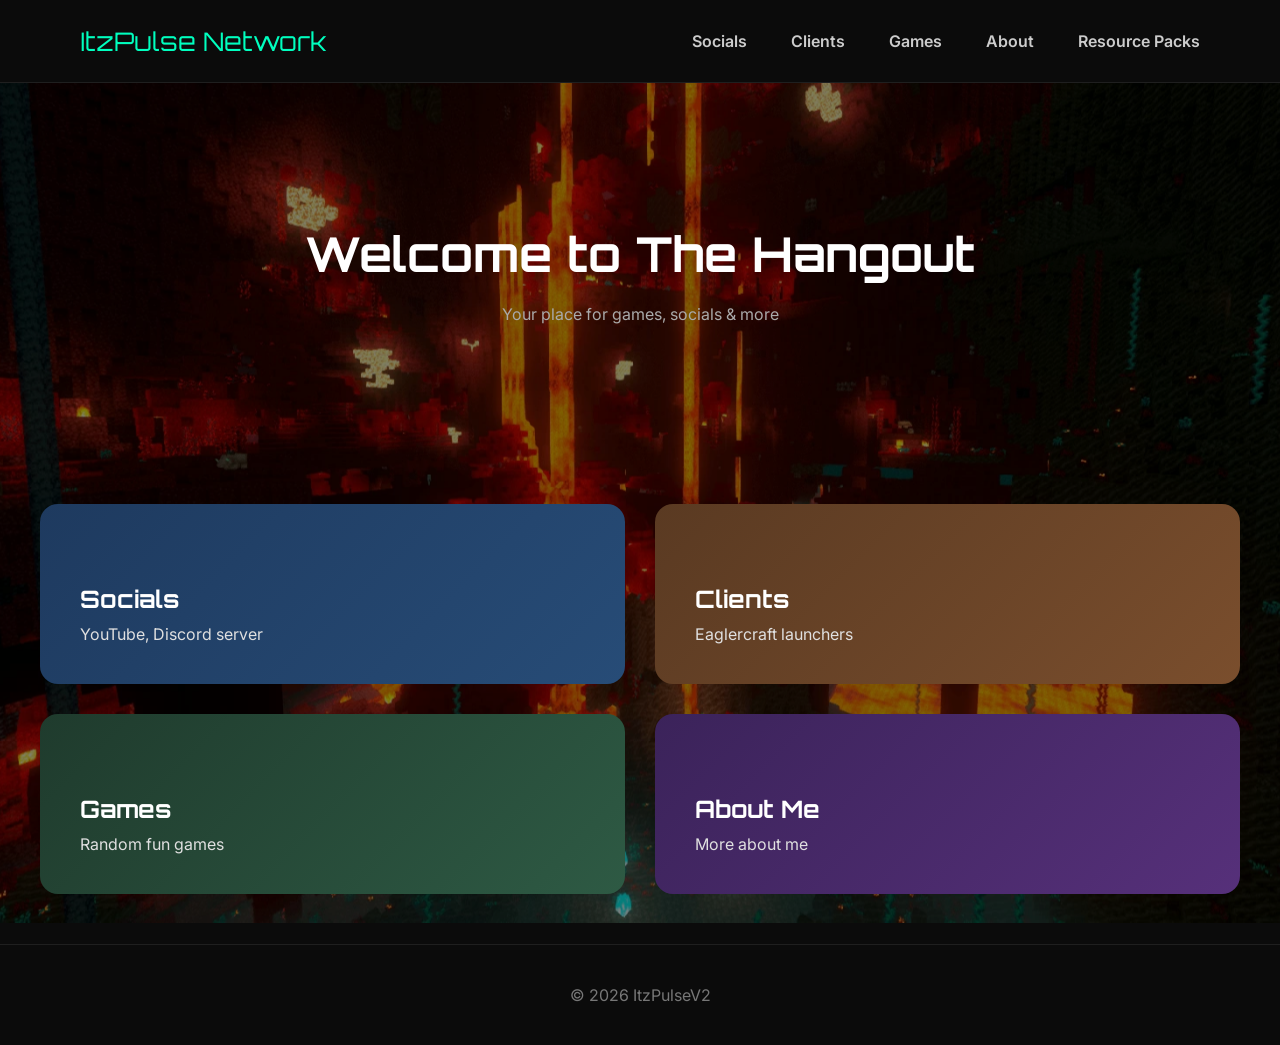
<file: index.html>
<!DOCTYPE html>
<html lang="en">
<head>
  <meta charset="UTF-8">
  <meta name="viewport" content="width=device-width, initial-scale=1.0">
  <title>ItzPulse Network</title>
  <link rel="stylesheet" href="styles.css">
  <link rel="shortcut icon" href="images/favicon.ico" type="image/x-icon"/>
  <link href="https://fonts.googleapis.com/css2?family=Inter:wght@400;600;700&family=Orbitron:wght@500&display=swap" rel="stylesheet">
  <script src="particles.js"></script>
</head>
<body>

  <!-- Navbar -->
  <header class="navbar">
    <div class="logo">ItzPulse Network</div>
    <nav>
      <a href="socials.html">Socials</a>
      <a href="clients.html">Clients</a>
      <a href="games.html">Games</a>
      <a href="about.html">About</a>
      <a href="resourcepacks.html">Resource Packs</a>
    </nav>
  </header>

  <!-- Hero -->
  <section class="hero">
    <h1>Welcome to The Hangout</h1>
    <p> Your place for games, socials & more</p>
  </section>

  <div class="index_bg">
    <!-- Cards -->
    <section id="sections" class="sections">
      <a href="socials.html" class="card card1">
        <h2>Socials</h2>
        <p>YouTube, Discord server</p>
      </a>

      <a href="clients.html" class="card card2">
        <h2>Clients</h2>
        <p>Eaglercraft launchers</p>
      </a>

      <a href="games.html" class="card card3">
        <h2>Games</h2>
        <p>Random fun games</p>
      </a>

      <a href="about.html" class="card card4">
        <h2>About Me</h2>
        <p>More about me</p>
      </a>
    </section>
  </div>

  <!-- Footer -->
  <footer class="footer">
    <p>© 2026 ItzPulseV2</p>
  </footer>

</body>
</html>
</file>
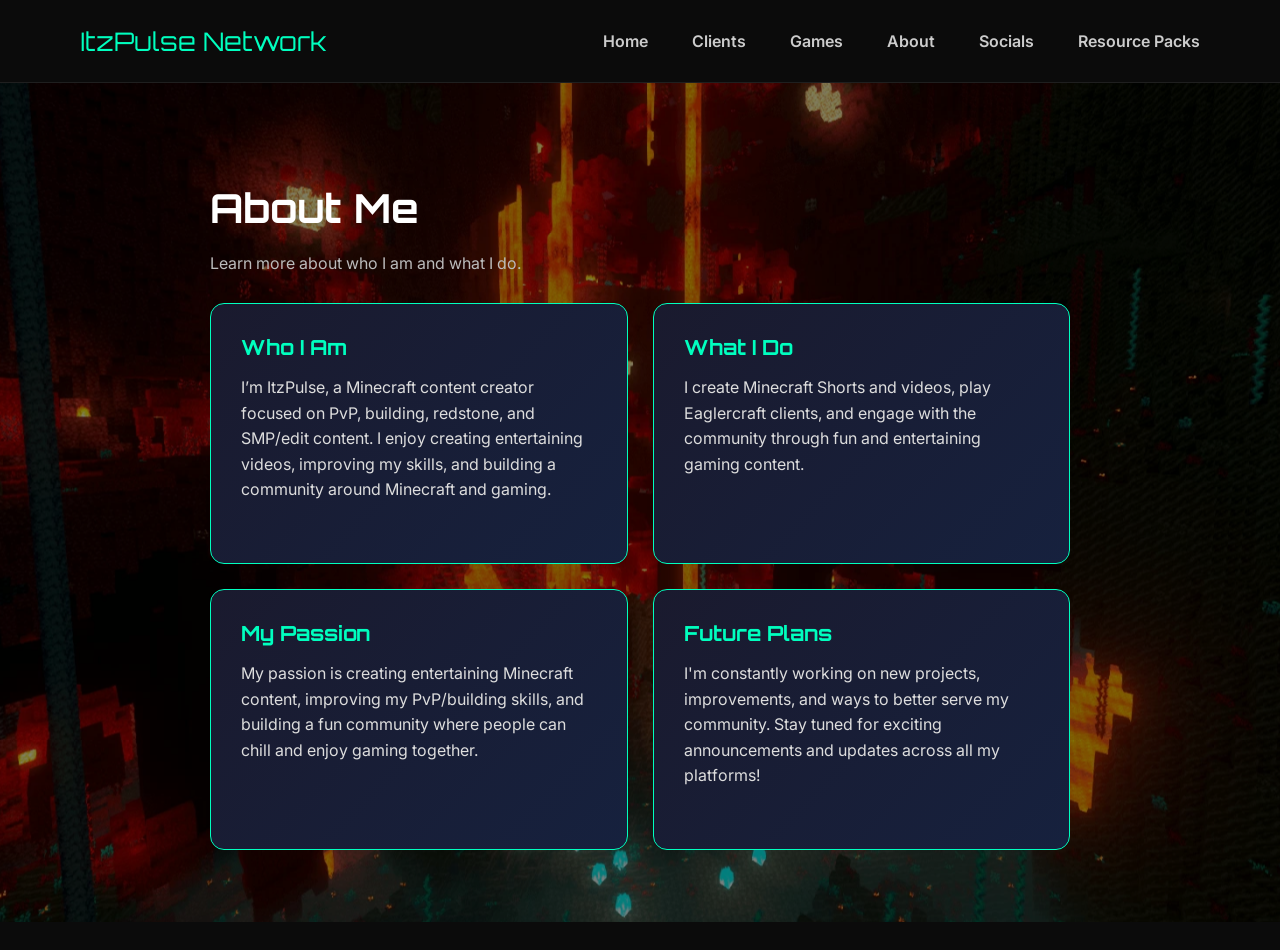
<file: about.html>
<!DOCTYPE html>
<html lang="en">
<head>
  <meta charset="UTF-8">
  <meta name="viewport" content="width=device-width, initial-scale=1.0">
  <link rel="shortcut icon" href="images/favicon.ico" type="image/x-icon"/>
  <title>About - ItzPulse</title>
  <link rel="stylesheet" href="styles.css">
  <script src="particles.js"></script>
</head>
<body>

  <header class="navbar">
    <div class="logo">ItzPulse Network</div>
    <nav class="nav-links">
      <a href="index.html">Home</a>
      <a href="clients.html">Clients</a>
      <a href="games.html">Games</a>
      <a href="about.html">About</a>
      <a href="socials.html">Socials</a>
      <a href="resourcepacks.html">Resource Packs</a>
    </nav>
  </header>

  <section class="page">
    <h1>About Me</h1>
    <p>Learn more about who I am and what I do.</p>

    <div class="about-container">
      
      <div class="about-section">
        <h2>Who I Am</h2>
        <p>I’m ItzPulse, a Minecraft content creator focused on PvP, building, redstone, and SMP/edit content. I enjoy creating entertaining videos, improving my skills, and building a community around Minecraft and gaming.</p>
      </div>

      <div class="about-section">
        <h2>What I Do</h2>
        <p>I create Minecraft Shorts and videos, play Eaglercraft clients, and engage with the community through fun and entertaining gaming content.</p>
      </div>

      <div class="about-section">
        <h2>My Passion</h2>
        <p>My passion is creating entertaining Minecraft content, improving my PvP/building skills, and building a fun community where people can chill and enjoy gaming together.</p>
      </div>

      <div class="about-section">
        <h2>Future Plans</h2>
        <p>I'm constantly working on new projects, improvements, and ways to better serve my community. Stay tuned for exciting announcements and updates across all my platforms!</p>
      </div>

    </div>
  </section>

</body>
</html>
</file>
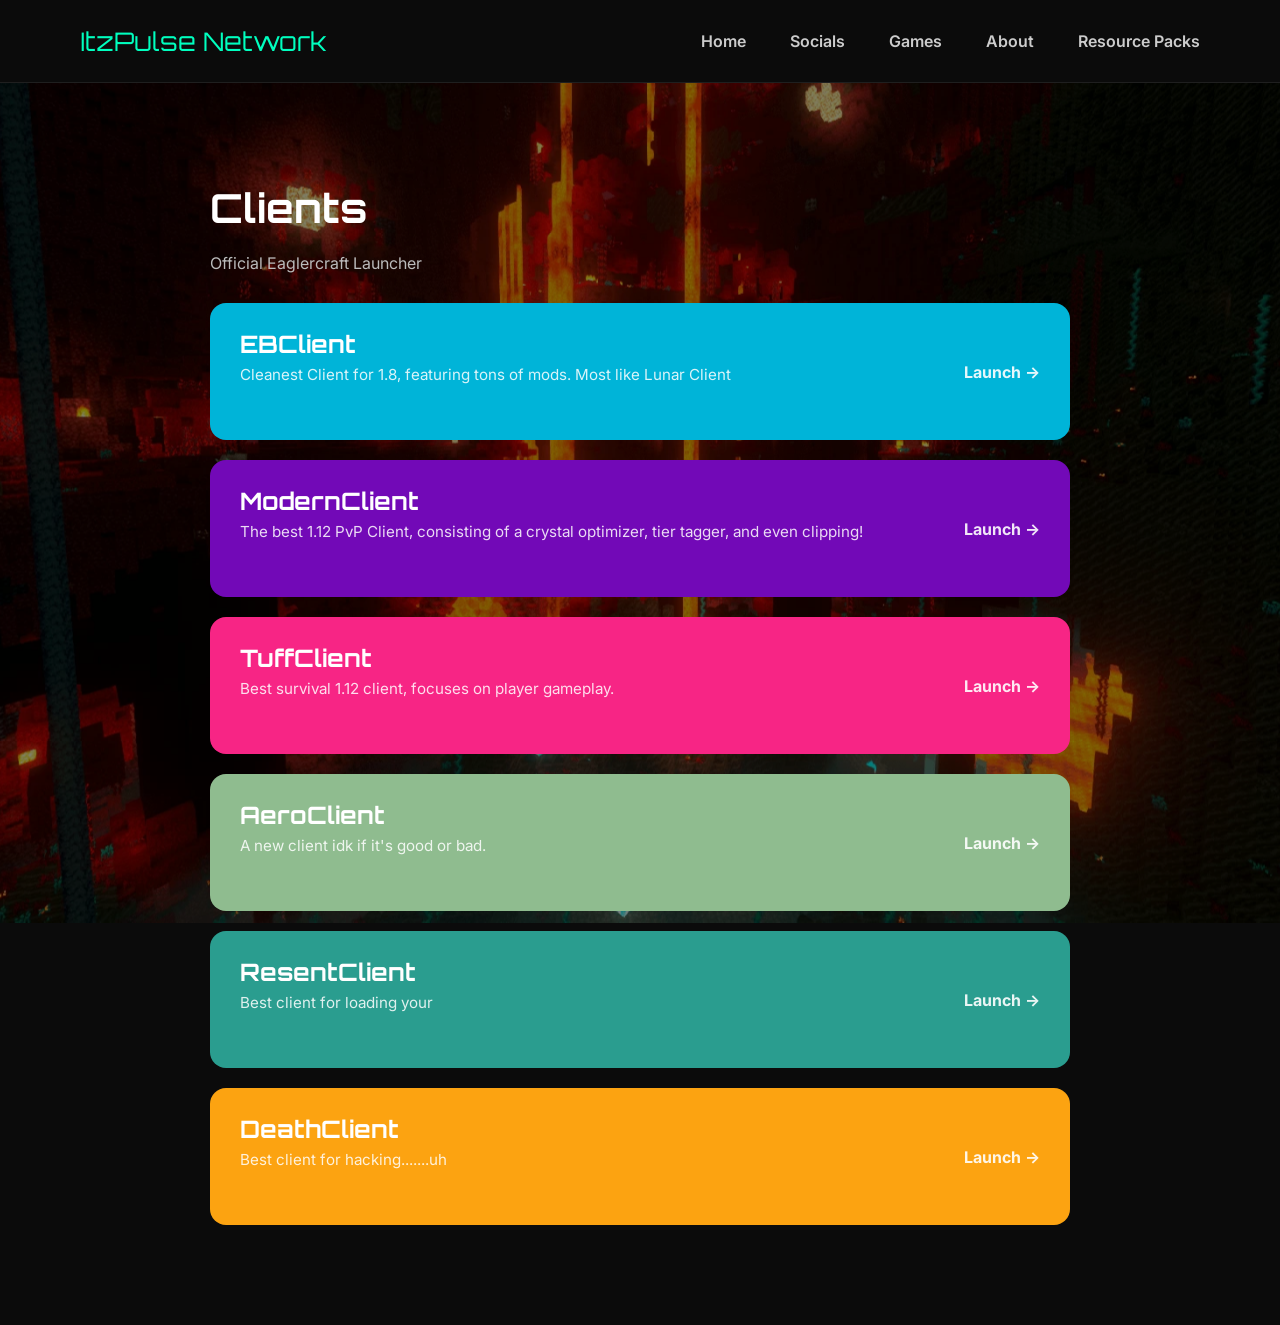
<file: clients.html>
<!DOCTYPE html>
<html lang="en">
<head>
  <meta charset="UTF-8">
  <meta name="viewport" content="width=device-width, initial-scale=1.0">
  <link rel="shortcut icon" href="images/favicon.ico" type="image/x-icon"/>
  <title>Clients - ItzPulse</title>
  <link rel="stylesheet" href="styles.css">
  <script src="particles.js"></script>
</head>
<body>

  <!-- Navbar -->
  <header class="navbar">
    <div class="logo">ItzPulse Network</div>
    <nav class="nav-links">
      <a href="index.html">Home</a>
      <a href="socials.html">Socials</a>
      <a href="games.html">Games</a>
      <a href="about.html">About</a>
      <a href="resourcepacks.html">Resource Packs</a>
    </nav>
  </header>

  <!-- Page -->
  <section class="page">
    <h1>Clients</h1>
    <p>Official Eaglercraft Launcher</p>

    <div class="client-list">

      <a class="client-card eb" href="https://itzpulsev2.github.io/ebclient/" target="_blank">
        <div>
          <h2>EBClient</h2>
          <p>Cleanest Client for 1.8, featuring tons of mods. Most like Lunar Client</p>
        </div>
        <span class="launch">Launch →</span>
      </a>

      <a class="client-card modern" href="https://itzpulsev2.github.io/modernclient" target="_blank">
        <div>
          <h2>ModernClient</h2>
          <p>The best 1.12 PvP Client, consisting of a crystal optimizer, tier tagger, and even clipping!</p>
        </div>
        <span class="launch">Launch →</span>
      </a>

      <a class="client-card tuff" href="https://itzpulsev2.github.io/Tuffclient" target="_blank">
        <div>
          <h2>TuffClient</h2>
          <p>Best survival 1.12 client, focuses on player gameplay.</p>
        </div>
        <span class="launch">Launch →</span>
      </a>

      <a class="client-card aero" href="https://itzpulsev2.github.io/AeroClient" target="_blank">
        <div>
          <h2>AeroClient</h2>
          <p>A new client idk if it's good or bad.</p>
        </div>
        <span class="launch">Launch →</span>
      </a>

      <a class="client-card resent" href="https://itzpulsev2.github.io/ResentClient" target="_blank">
        <div>
          <h2>ResentClient</h2>
          <p>Best client for loading your </p>
        </div>
        <span class="launch">Launch →</span>
      </a>
      <a class="client-card DeathClient" href="https://itzpulsev2.github.io/DeathClient" target="_blank">
        <div>
          <h2>DeathClient</h2>
          <p>Best client for hacking.......uh </p>
        </div>
        <span class="launch">Launch →</span>
      </a>

    </div>
  </section>

</body>
</html>
</file>
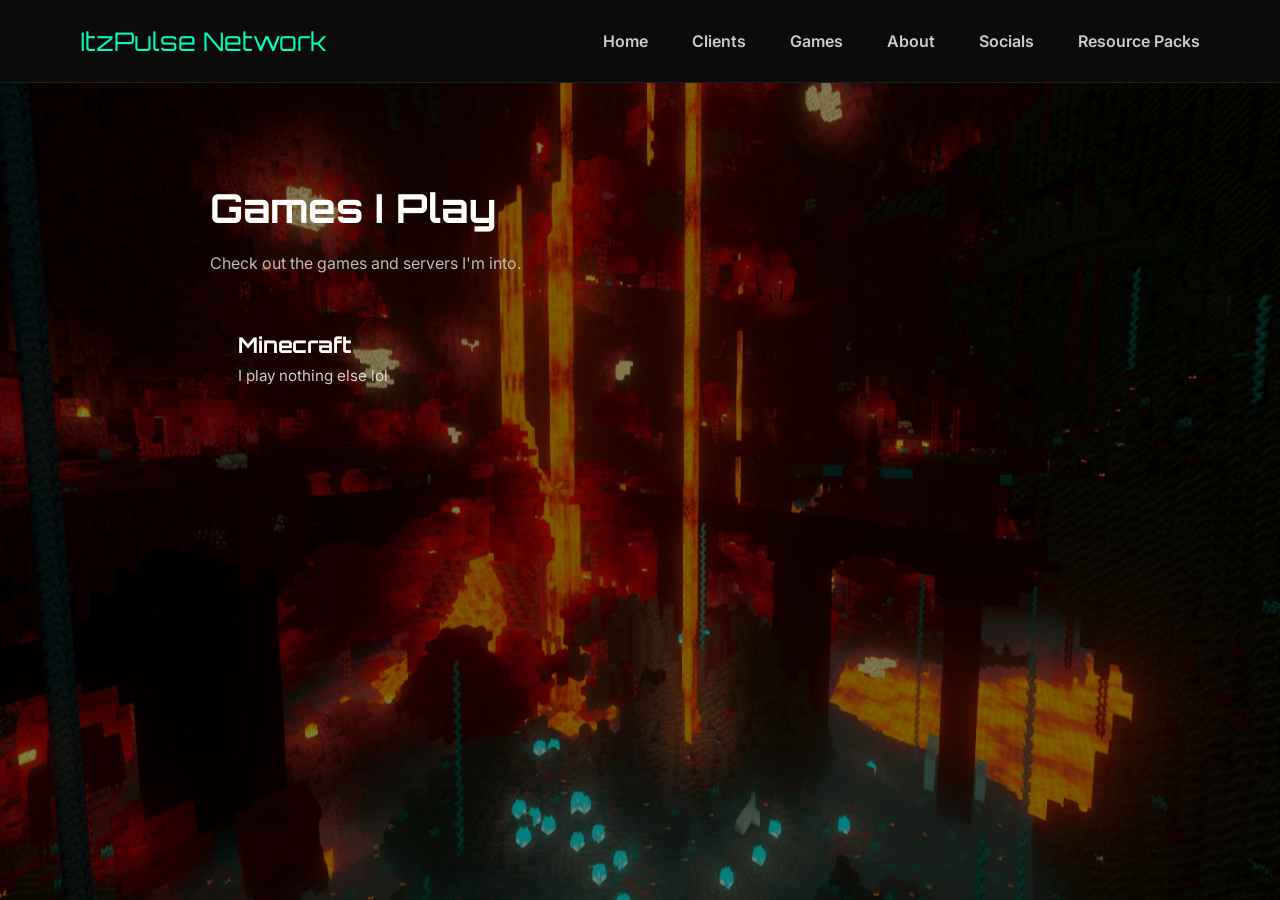
<file: games.html>
<!DOCTYPE html>
<html lang="en">
<head>
  <meta charset="UTF-8">
  <meta name="viewport" content="width=device-width, initial-scale=1.0">
  <link rel="shortcut icon" href="images/favicon.ico" type="image/x-icon"/>
  <title>Games - ItzPulse</title>
  <link rel="stylesheet" href="styles.css">
  <script src="particles.js"></script>
</head>
<body>

  <header class="navbar">
    <div class="logo">ItzPulse Network</div>
    <nav class="nav-links">
      <a href="index.html">Home</a>
      <a href="clients.html">Clients</a>
      <a href="games.html">Games</a>
      <a href="about.html">About</a>
      <a href="socials.html">Socials</a>
      <a href="resourcepacks.html">Resource Packs</a>
    </nav>
  </header>

  <section class="page">
    <h1>Games I Play</h1>
    <p>Check out the games and servers I'm into.</p>
    
    <div class="games-grid">
      <a class="game-card celeste">
        <h3>Minecraft</h3>
        <p>I play nothing else lol</p>
      </a>
    </div>
  </section>

</body>
</html>
</file>
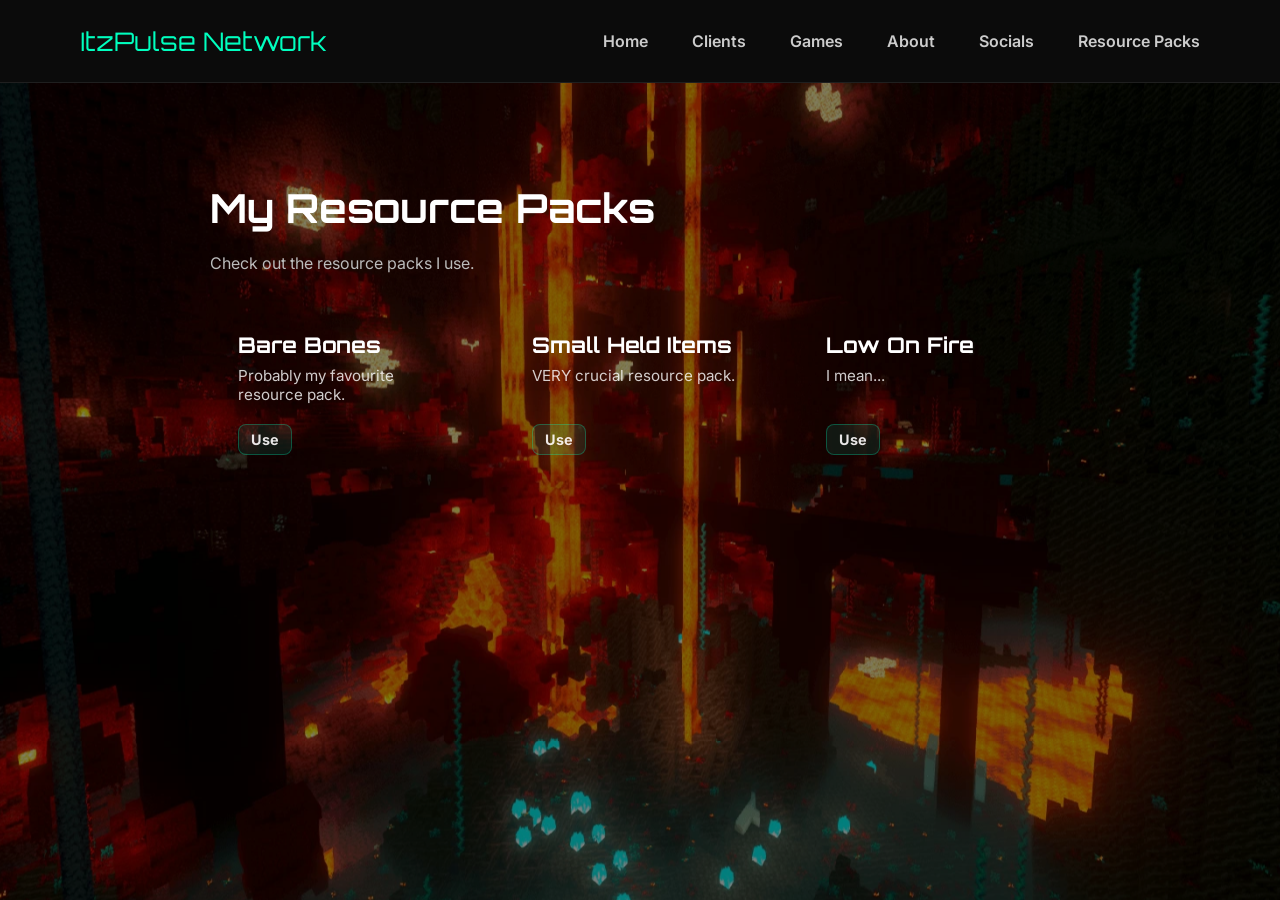
<file: resourcepacks.html>
<!DOCTYPE html>
<html lang="en">
<head>
  <meta charset="UTF-8">
  <meta name="viewport" content="width=device-width, initial-scale=1.0">
  <link rel="shortcut icon" href="images/favicon.ico" type="image/x-icon"/>
  <title>Games - ItzPulse</title>
  <link rel="stylesheet" href="styles.css">
  <script src="particles.js"></script>
</head>
<body>

  <header class="navbar">
    <div class="logo">ItzPulse Network</div>
    <nav class="nav-links">
      <a href="index.html">Home</a>
      <a href="clients.html">Clients</a>
      <a href="games.html">Games</a>
      <a href="about.html">About</a>
      <a href="socials.html">Socials</a>
      <a href="resourcepacks.html">Resource Packs</a>
    </nav>
  </header>

  <section class="page">
    <h1>My Resource Packs</h1>
    <p>Check out the resource packs I use.</p>

    <div class="games-grid">

      <a class="game-card celeste" href="https://modrinth.com/resourcepack/bare-bones" target="_blank">
        <h3>Bare Bones</h3>
        <p>Probably my favourite resource pack.</p>
        <span class="play-badge">Use</span>
      </a>

      <a class="game-card ovo" href="https://modrinth.com/resourcepack/small-held-items" target="_blank">
        <h3>Small Held Items</h3>
        <p>VERY crucial resource pack.</p>
        <span class="play-badge">Use</span>
      </a>

      <a class="game-card games" href="https://modrinth.com/resourcepack/low-on-fire" target="_blank">
        <h3>Low On Fire</h3>
        <p>I mean...</p>
        <span class="play-badge">Use</span>
      </a>

    </div>
  </section>

</body>
</html>
</file>
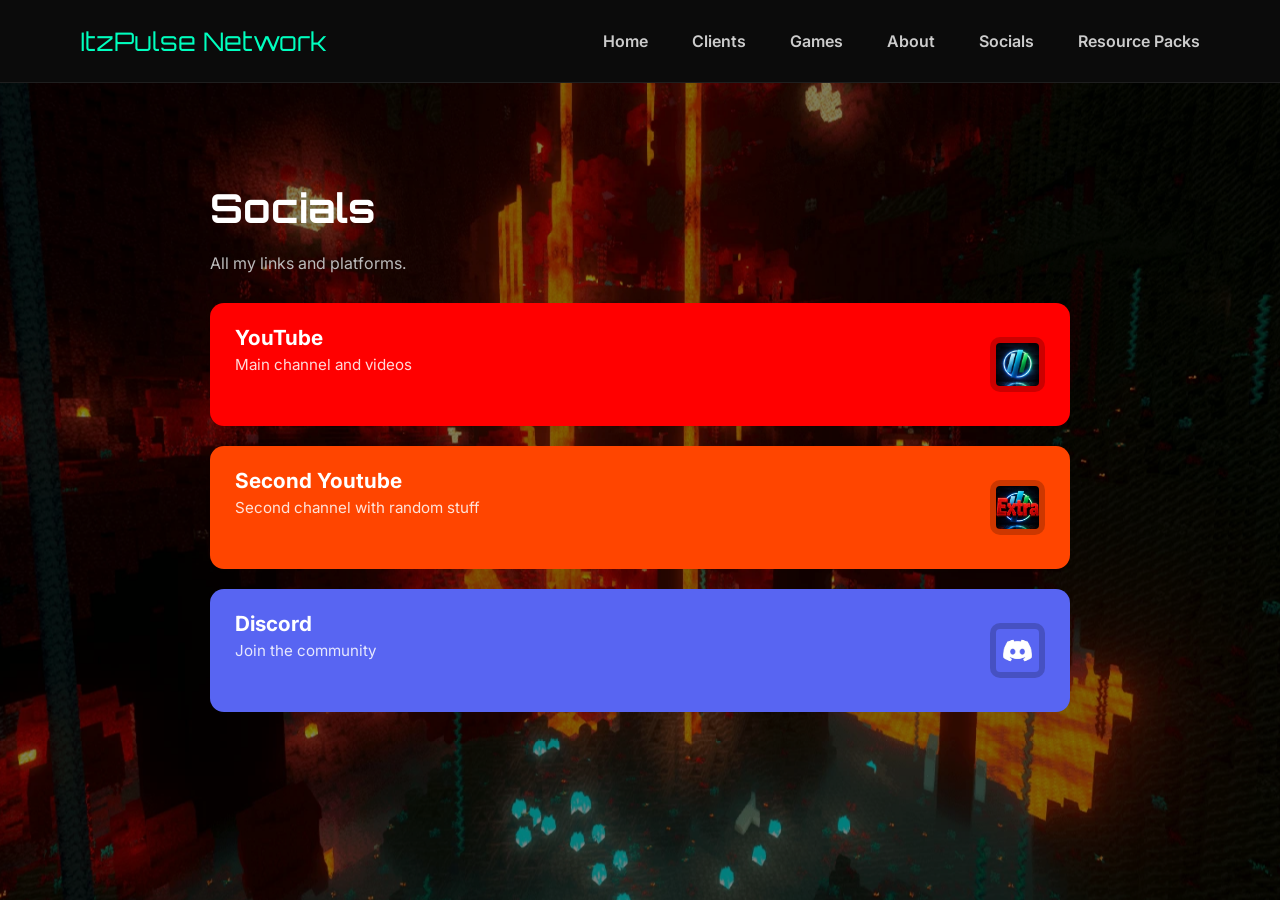
<file: socials.html>
<!DOCTYPE html>
<html lang="en">
<head>
  <meta charset="UTF-8">
  <meta name="viewport" content="width=device-width, initial-scale=1.0">
  <link rel="shortcut icon" href="images/favicon.ico" type="image/x-icon"/>
  <title>Socials - ItzPulse</title>
  <link rel="stylesheet" href="styles.css">
  <script src="particles.js"></script>
</head>
<body>

  <header class="navbar">
    <div class="logo">ItzPulse Network</div>
    <nav class="nav-links">
      <a href="index.html">Home</a>
      <a href="clients.html">Clients</a>
      <a href="games.html">Games</a>
      <a href="about.html">About</a>
      <a href="socials.html">Socials</a>
      <a href="resourcepacks.html">Resource Packs</a>
    </nav>
  </header>

  <section class="page">
    <h1>Socials</h1>
    <p>All my links and platforms.</p>

    <div class="wide-list">

      <a class="wide-card youtube" href="https://youtube.com/@ItzPulseV2" target="_blank">
        <div class="wide-card-text">
          <h3>YouTube</h3>
          <p>Main channel and videos</p>
        </div>
        <img src="images/Main channel.png">
      </a>

      <a class="wide-card youtube2" href="https://youtube.com/@ItzPulseV2-Extras" target="_blank">
        <div class="wide-card-text">
          <h3>Second Youtube</h3>
          <p>Second channel with random stuff</p>
        </div>
        <img src="images/Second channel.png">
      </a>

      <a class="wide-card discord" href="https://discord.gg/stDZJQh4rK" target="_blank">
        <div class="wide-card-text">
          <h3>Discord</h3>
          <p>Join the community</p>
        </div>
        <img src="images/discord.jpg">
      </a>
    </div>
  </section>

</body>
</html>
</file>
<file: styles.css>
@import url('https://fonts.googleapis.com/css2?family=Inter:wght@400;600;700&family=Orbitron:wght@500&display=swap');

/* ===== Global ===== */
* {
  margin: 0;
  padding: 0;
  box-sizing: border-box;
}

body {
  font-family: 'Inter', sans-serif;
  background: #0b0b0b;
  color: white;
}

a {
  text-decoration: none;
  color: white;
}

/* ===== Navbar ===== */
.navbar {
  display: flex;
  justify-content: space-between;
  align-items: center;
  padding: 25px 80px;
  background: #0b0b0b;
  border-bottom: 1px solid #1f1f1f;
}

.logo {
  font-family: 'Orbitron', sans-serif;
  font-size: 1.6rem;
  color: #00ffbf;
}

.navbar nav a,
.nav-links a {
  margin-left: 40px;
  font-weight: 600;
  color: #ccc;
  transition: 0.3s;
}

.navbar nav a:hover,
.nav-links a:hover {
  color: #00ffbf;
}

/* ===== Hero (Home Page) ===== */
.hero {
  text-align: center;
  padding: 140px 20px 100px;
}

.hero h1 {
  font-size: 3rem;
  font-family: 'Orbitron', sans-serif;
  margin-bottom: 20px;
}

.hero p {
  color: #aaa;
  margin-bottom: 40px;
}

.btn {
  background: #00ffbf;
  color: black;
  padding: 14px 36px;
  border-radius: 40px;
  font-weight: bold;
  transition: 0.3s;
}

.btn:hover {
  transform: scale(1.05);
}
/* ===== Cards Section (Home Page) ===== */
body::before {
  content: "";
  position: fixed;
  top: 0;
  left: 0;
  width: 100%;
  height: 100%;

  background-image: url("images/16918387_xl.png");
  background-size: cover;
  background-position: center;
  background-repeat: no-repeat;

  z-index: -1;

  transform: scale(1.05);
  filter: brightness(0.5);
}

.sections {
  

  margin: auto;
  padding: 40px;
  display: grid;
  grid-template-columns: repeat(2, 1fr);
  gap: 30px;
}

.card {
  padding: 40px;
  border-radius: 18px;
  min-height: 180px;
  transition: 0.25s;
  display: flex;
  flex-direction: column;
  justify-content: flex-end;
}

.card h2 {
  font-family: 'Orbitron', sans-serif;
  margin-bottom: 10px;
}

.card p {
  color: #e0e0e0;
}

.card1 { background: linear-gradient(135deg, #1E3A5F, #274C77); }
.card2 { background: linear-gradient(135deg, #5A3A22, #7A4E2D); }
.card3 { background: linear-gradient(135deg, #1F3B2D, #2E5A44); }
.card4 { background: linear-gradient(135deg, #3B235A, #56307A); }

.card:hover {
  transform: translateY(-8px);
  box-shadow: 0 15px 30px rgba(0,0,0,0.4);
}

/* ===== Page Layout ===== */
.page {
  max-width: 900px;
  margin: 80px auto;
  padding: 20px;
}

.page h1 {
  font-family: 'Orbitron', sans-serif;
  font-size: 2.5rem;
  margin-bottom: 20px;
}

.page p {
  color: #bbb;
  margin-bottom: 30px;
}

/* ===== Socials Page ===== */
.wide-list {
  display: flex;
  flex-direction: column;
  gap: 20px;
}

.wide-card {
  display: flex;
  justify-content: space-between;
  align-items: center;
  padding: 22px 25px;
  border-radius: 14px;
  transition: 0.25s;
  color: white;
}

.wide-card:hover {
  transform: translateX(8px);
  filter: brightness(1.1);
}

.youtube { background: #ff0000; }
.discord { background: #5865F2; }
.youtube2 { background: #ff4500; }

.wide-card-text h3 {
  font-size: 1.3rem;
  margin-bottom: 5px;
}

.wide-card-text p {
  color: rgba(255,255,255,0.85);
  font-size: 0.95rem;
}

.wide-card img {
  width: 55px;
  height: 55px;
  object-fit: cover;
  border-radius: 10px;
  background: rgba(0,0,0,0.2);
  padding: 6px;
}

/* ===== Clients Page ===== */
.client-list {
  display: flex;
  flex-direction: column;
  gap: 20px;
}

.client-card {
  display: flex;
  justify-content: space-between;
  align-items: center;
  padding: 26px 30px;
  border-radius: 16px;
  transition: 0.25s;
}

.client-card h2 {
  font-family: 'Orbitron', sans-serif;
  margin-bottom: 6px;
}

.client-card p {
  color: rgba(255,255,255,0.85);
  font-size: 0.95rem;
}

.launch {
  font-weight: bold;
  opacity: 0.9;
}

.client-card:hover {
  transform: translateX(10px);
  filter: brightness(1.1);
}

.eb { background: #00b4d8; }
.modern { background: #7209b7; }
.tuff { background: #f72585; }
.resent { background: #2a9d8f; }
.aero { background: #8FBC8F; }
.DeathClient { background: #fca311; }

.eb:hover { box-shadow: 0 0 25px #00b4d8; }
.modern:hover { box-shadow: 0 0 25px #7209b7; }
.tuff:hover { box-shadow: 0 0 25px #f72585; }
.resent:hover { box-shadow: 0 0 25px #2a9d8f; }
.aero:hover { box-shadow: 0 0 25px #8FBC8F; }
.DeathClient:hover { box-shadow: 0 0 25px #fca311; }

/* ===== About Page ===== */
.about-container {
  display: grid;
  grid-template-columns: repeat(2, 1fr);
  gap: 25px;
}

.about-section {
  background: linear-gradient(135deg, #1a1a2e 0%, #16213e 100%);
  padding: 30px;
  border-radius: 14px;
  border: 1px solid #00ffbf;
  border-opacity: 0.2;
  transition: 0.25s;
}

.about-section:hover {
  transform: translateY(-5px);
  border-color: #00ffbf;
  box-shadow: 0 0 20px rgba(0, 255, 191, 0.3);
}

.about-section h2 {
  font-family: 'Orbitron', sans-serif;
  font-size: 1.3rem;
  margin-bottom: 15px;
  color: #00ffbf;
}

.about-section p {
  color: #ddd;
  line-height: 1.6;
}

/* ===== Games Page ===== */
.games-grid {
  display: grid;
  grid-template-columns: repeat(3, 1fr);
  gap: 22px;
}

.game-card {
  display: flex;
  flex-direction: column;
  justify-content: space-between;
  padding: 28px;
  border-radius: 14px;
  transition: 0.25s;
  position: relative;
  overflow: hidden;
  min-height: 180px;
}

.game-card::before {
  content: '';
  position: absolute;
  top: 0;
  left: 0;
  right: 0;
  bottom: 0;
  opacity: 0;
  transition: 0.25s;
  z-index: -1;
}

.game-card:hover {
  transform: translateY(-8px);
  filter: brightness(1.15);
}

.game-card:hover::before {
  opacity: 0.2;
}

.game-card h3 {
  font-family: 'Orbitron', sans-serif;
  font-size: 1.35rem;
  margin-bottom: 8px;
}

.game-card p {
  color: rgba(255, 255, 255, 0.8);
  font-size: 0.95rem;
  margin-bottom: 15px;
  flex-grow: 1;
}

.play-badge {
  font-weight: bold;
  font-size: 0.9rem;
  opacity: 0.9;
  align-self: flex-start;
  background: rgba(0, 255, 191, 0.1);
  padding: 6px 12px;
  border-radius: 8px;
  border: 1px solid rgba(0, 255, 191, 0.3);
  transition: 0.25s;
}

.game-card:hover .play-badge {
  background: rgba(0, 255, 191, 0.2);
  border-color: rgba(0, 255, 191, 0.5);
}

.hypixel { background: linear-gradient(135deg, #ff6b00 0%, #ff8c00 100%); }
.minemen { background: linear-gradient(135deg, #00d4ff 0%, #0099cc 100%); }
.badlion { background: linear-gradient(135deg, #9d4edd 0%, #6a0572 100%); }
.valorant { background: linear-gradient(135deg, #ff4655 0%, #a30015 100%); }
.csgo { background: linear-gradient(135deg, #1a1a2e 0%, #16213e 100%); }
.rust { background: linear-gradient(135deg, #c1272d 0%, #8b0000 100%); }

.hypixel:hover { box-shadow: 0 0 25px rgba(255, 107, 0, 0.6); }
.minemen:hover { box-shadow: 0 0 25px rgba(0, 212, 255, 0.6); }
.badlion:hover { box-shadow: 0 0 25px rgba(157, 78, 221, 0.6); }
.valorant:hover { box-shadow: 0 0 25px rgba(255, 70, 85, 0.6); }
.csgo:hover { box-shadow: 0 0 25px rgba(0, 255, 191, 0.4); }
.rust:hover { box-shadow: 0 0 25px rgba(193, 39, 45, 0.6); }

/* ===== Footer ===== */
.footer {
  text-align: center;
  padding: 40px;
  margin-top: 10px;
  border-top: 1px solid #1f1f1f;
  color: #777;
}

/* ===== Mobile ===== */
@media (max-width: 800px) {
  .navbar {
    padding: 20px 30px;
  }

  .sections {
    grid-template-columns: 1fr;
  }

  .hero h1 {
    font-size: 2.2rem;
  }

  .page {
    margin: 40px auto;
  }

  .wide-card {
    flex-direction: row;
  }

  .client-card {
    flex-direction: column;
    align-items: flex-start;
    gap: 10px;
  }

  .launch {
    align-self: flex-end;
  }

  .about-container {
    grid-template-columns: 1fr;
  }

  .games-grid {
    grid-template-columns: 1fr;
  }

  .game-card {
    min-height: 140px;
  }
}
</file>
